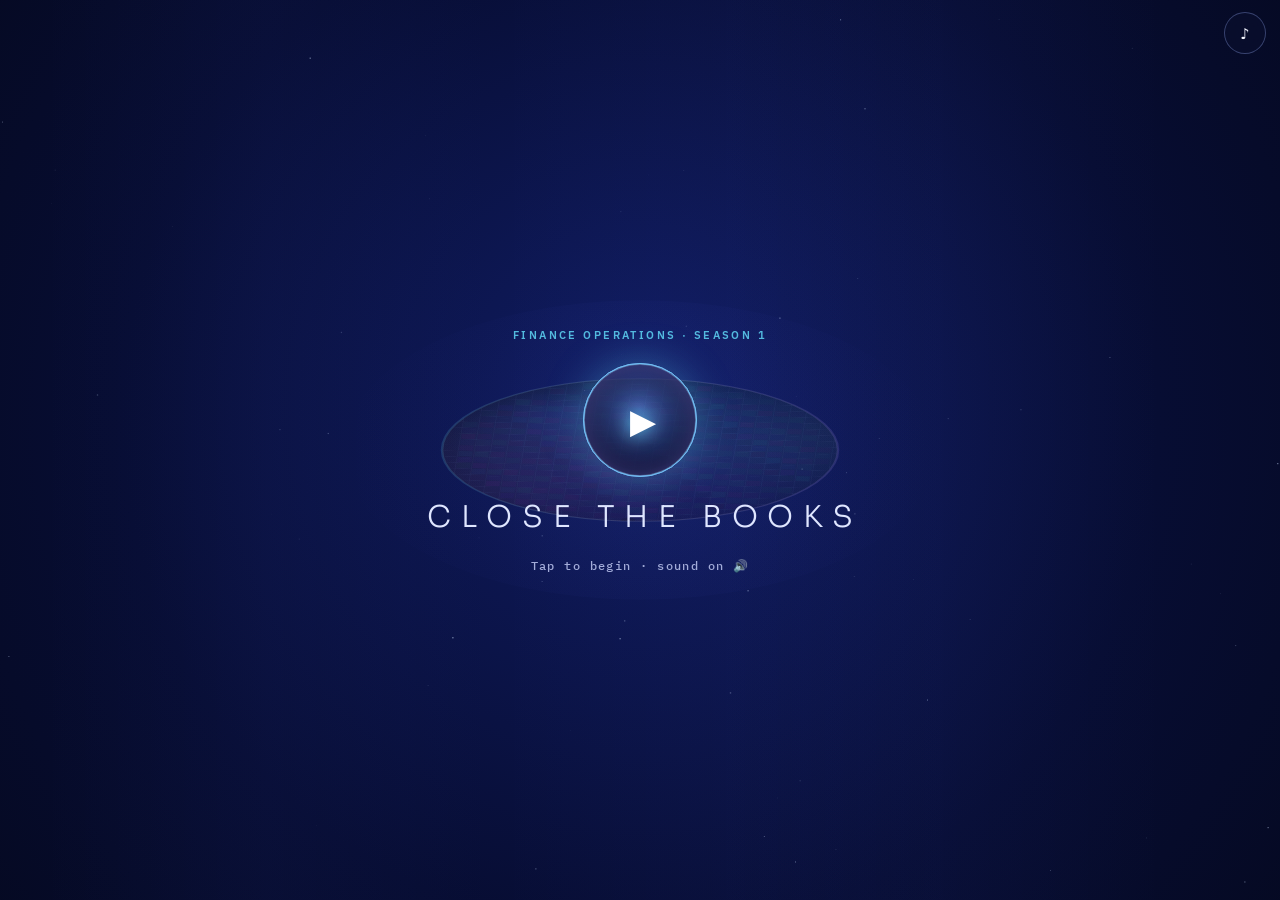
<file: index.html>
<!DOCTYPE html>
<html lang="en">
<head>
<meta charset="utf-8">
<meta name="viewport" content="width=device-width, initial-scale=1, maximum-scale=1, user-scalable=no, viewport-fit=cover">
<meta name="theme-color" content="#040716">
<meta name="description" content="Close the Books. Volume grows, the team doesn't. 90 seconds, four ESSA power buttons, one leaderboard. AI unlocks in January.">
<title>Close the Books</title>
<link rel="icon" href="data:image/svg+xml,%3Csvg xmlns='http://www.w3.org/2000/svg' viewBox='0 0 32 32'%3E%3Cdefs%3E%3ClinearGradient id='g' x1='0' y1='0' x2='1' y2='1'%3E%3Cstop offset='0' stop-color='%235fd6f5'/%3E%3Cstop offset='1' stop-color='%23a78bfa'/%3E%3C/linearGradient%3E%3C/defs%3E%3Crect width='32' height='32' rx='8' fill='%23040716'/%3E%3Ccircle cx='16' cy='17' r='10' fill='none' stroke='url(%23g)' stroke-width='2.5'/%3E%3Cpath d='M16 2v15' stroke='%23a78bfa' stroke-width='2.5'/%3E%3C/svg%3E">
<link rel="preconnect" href="https://fonts.googleapis.com">
<link rel="preconnect" href="https://fonts.gstatic.com" crossorigin>
<link href="https://fonts.googleapis.com/css2?family=Sora:wght@300;600;800&family=IBM+Plex+Sans:wght@400;500;600&family=IBM+Plex+Mono:wght@500;600&display=swap" rel="stylesheet">
<link rel="stylesheet" href="style.css?v=3.11.0">
</head>
<body>
<canvas id="world" aria-hidden="true"></canvas>
<audio id="music" src="assets/drama.mp3" loop preload="auto"></audio>

<main id="app">

  <!-- ============ INTRO ============ -->
  <section id="s-intro" class="screen on">
    <div class="gate" id="gate">
      <div class="eyebrow">Finance Operations · Season 1</div>
      <button type="button" class="enter" id="enter" aria-label="Begin the intro">
        <span class="ring r1"></span><span class="ring r2"></span><span class="ring r3"></span>
        <b>▶</b>
      </button>
      <p class="gate-title">Close the Books</p>
      <p class="gate-hint">Tap to begin · sound on 🔊</p>
    </div>
    <button type="button" class="skip" id="skip" hidden>Skip intro ›</button>
  </section>

  <!-- ============ HOME ============ -->
  <section id="s-home" class="screen">
    <div class="home">
      <div class="eyebrow rv" style="--d:.2s" id="h-eyebrow">Finance Operations · Season 1</div>
      <h1 class="title" aria-label="Close the Books">
        <span class="t1">Close the</span>
        <span class="t2">Books</span>
      </h1>
      <p class="tagline rv" style="--d:1.6s">Volume grows every year. The team doesn't.<br>90 seconds, first time right: miss one entry and the close fails.</p>

      <form id="f-start" class="glass start rv" style="--d:2.2s" action="#" onsubmit="return false" novalidate>
        <label for="name">Your name on the leaderboard</label>
        <input id="name" maxlength="24" autocomplete="name" placeholder="First name + last initial">
        <div class="err" id="err" role="alert"></div>
        <button class="btn primary" type="submit"><span>Start the close</span></button>
        <p class="fine">Tap every entry before it hits the close line. You can’t tell which one is material, so you can’t miss any. Sound on.</p>
      </form>

      <button type="button" class="btn ghost how-btn rv" style="--d:2.22s" id="how-go"><span class="play">▶</span> How to play <small>· 45 s, optional</small></button>

      <button type="button" class="glass academy rv" style="--d:2.25s" id="home-deck" aria-label="Open your AI deck">
        <span class="ac-head"><span>🃏 Your AI deck</span><b id="home-deck-n">0/39</b></span>
        <span class="ac-parts" id="home-parts"></span>
        <span class="ac-foot">Every close earns a card · Open deck ›</span>
      </button>

      <section class="glass howto rv" style="--d:2.3s" aria-labelledby="ht-h">
        <h2 id="ht-h">How it works</h2>
        <p class="rule"><b>First time right.</b> Miss one entry, or post a duplicate, and the close fails. Survive all 90 seconds for a 50% flawless bonus. Entries are worth more as the clock runs.</p>

        <h3>Scoring</h3>
        <ul class="scoring">
          <li><b>Streak</b> Post by hand without a pause of more than 1.6 seconds. 10 in a row gives ×1.2, 25 gives ×1.5, 50 gives ×2.</li>
          <li><b>Clutch save</b> Post an entry just above the close line for +50% on that entry.</li>
          <li><b>Month-end spikes</b> Twice per close, extra volume hits for 6 seconds, with a 3-second warning. Survive a spike for a bonus.</li>
          <li><b>Debrief and AI deck</b> Every close earns an AI card for your deck (AI basics, working with AI, security, AI in the close) and one bonus true/false question: +150 points and a higher AI IQ when you get it right. Statements you get wrong come back later.</li>
          <li><b>Rank</b> Your score earns a rank, from Intern to CFO. Beat your personal best and share your result with colleagues.</li>
        </ul>

        <h3>ESSA boosters</h3>
        <ul class="boosters">
          <li><b>E</b><div><strong>Eliminate</strong><span>Removes almost half of the entries on screen at once, and 40% less new work arrives for 8 seconds.</span></div></li>
          <li><b>S</b><div><strong>Simplify</strong><span>For 8 seconds, complex deals and intercompany entries need just 1 tap.</span></div></li>
          <li><b>S</b><div><strong>Standardize</strong><span>For 8 seconds, entries line up in 3 lanes and fall 40% slower.</span></div></li>
          <li><b>A</b><div><strong>Automate</strong><span>For 8 seconds, a bot posts routine journal entries for you, 3 per second.</span></div></li>
          <li class="ai" id="pi-ai"><b>AI</b><div><strong>AI</strong><span id="pi-ai-t">Locked until January. Once per game, when it gets busy, you can try a 3-second preview.</span></div></li>
        </ul>
        <p class="fine">Boosters charge as you post entries by hand; bigger entries charge them faster. When a booster glows, tap it (or press 1 to 4).</p>

        <h3>Entries</h3>
        <div class="legend">
          <div class="row"><div class="mini" style="--c:#5fd6f5"><b>Journal entry</b><small>Accrual · €12,400</small></div><p>Tap once.</p></div>
          <div class="row"><div class="mini" style="--c:#a78bfa"><b>Complex deal</b><small>Lease · €1.3M</small></div><p>Tap 3 times.</p></div>
          <div class="row"><div class="mini" style="--c:#ffb84d"><b>Intercompany</b><small>NL01 → US02 · €220k</small></div><p>Tap twice.</p></div>
          <div class="row"><div class="mini" style="--c:#ff4fa3"><b>Urgent</b><small>Audit request · today</small></div><p>Falls fast. Tap once.</p></div>
          <div class="row"><div class="mini dim" style="--c:#8fb6ff"><b>Awaiting approval ⏳</b><small>Manager review</small></div><p>Wait until it says <i>Approved</i> (halfway down), then tap.</p></div>
          <div class="row"><div class="mini dup" style="--c:#ff5d73"><b>Duplicate? ✕</b><small>Same amount, same day</small></div><p><b>Don’t post it.</b> Let it fall past the line.</p></div>
          <div class="row"><div class="mini dim" style="--c:#8d98c9"><b>AI-ready 🔒</b><small>Invoice matching</small></div><p>Locked until January. Let it pass: it is not a miss.</p></div>
        </div>
      </section>

      <section class="glass board-box rv" style="--d:2.4s" aria-labelledby="lb-h">
        <div class="board-head">
          <h2 id="lb-h">Leaderboard</h2>
          <span class="season" id="season-left"></span>
        </div>
        <div class="tabs" role="tablist" data-board="home">
          <button type="button" role="tab" data-cat="score">🏆 Score</button>
          <button type="button" role="tab" data-cat="entries">📒 Entries</button>
          <button type="button" role="tab" data-cat="aiiq">🧠 AI IQ</button>
        </div>
        <p class="cat-desc" id="home-cat-desc"></p>
        <ol class="board" id="board-home"></ol>
      </section>
    </div>
  </section>

  <!-- ============ PLAY ============ -->
  <section id="s-play" class="screen">
    <div class="hud glass">
      <div class="hud-act"><span id="h-clock">1:30</span></div>
      <div class="hud-stats" id="h-stats"></div>
      <div class="hud-score"><b id="h-score">0</b><small id="h-pb"></small></div>
      <div class="hud-bar"><i id="h-time"></i></div>
    </div>
    <div class="gbanner" id="gbanner" role="status" aria-live="polite"></div>
    <div class="powerbar" id="powerbar">
      <button type="button" class="pw" data-p="elim" aria-label="Eliminate: removes almost half of the entries on screen"><i></i><b>E</b><span>Eliminate</span><small>clear 45%</small></button>
      <button type="button" class="pw" data-p="simp" aria-label="Simplify: complex deals and intercompany need 1 tap"><i></i><b>S</b><span>Simplify</span><small>1 tap</small></button>
      <button type="button" class="pw" data-p="std" aria-label="Standardize: 3 lanes, 40% slower"><i></i><b>S</b><span>Standardize</span><small>slower</small></button>
      <button type="button" class="pw" data-p="auto" aria-label="Automate: a bot posts routine entries"><i></i><b>A</b><span>Automate</span><small>bot posts</small></button>
      <button type="button" class="pw ai locked" data-p="ai" aria-label="AI: locked until January"><i></i><b>AI</b><span>Agent</span><small id="pw-ai-t">Jan</small></button>
    </div>
  </section>

  <!-- ============ END: one screen, Play again always in reach ============ -->
  <section id="s-end" class="screen">
    <div class="end">
      <span class="r-chip" id="e-chip"><i></i><span id="e-chip-t"></span></span>
      <div class="r-hero"><b class="r-score" id="e-score">0</b><div class="r-sub" id="e-sub"></div></div>
      <div class="glass r-rank"><b id="e-rank"></b><span class="r-bar"><i id="e-rank-bar"></i></span><small id="e-rank-next"></small></div>
      <div class="glass r-why" id="e-why">
        <div class="r-mini" id="e-mini"><b id="e-mini-t"></b><span id="e-mini-s"></span></div>
        <p><b id="e-why-t"></b> <span id="e-why-p"></span></p>
      </div>
      <div class="r-h">Earned this close</div>
      <div class="r-earn">
        <button type="button" class="r-tile card" id="e-tile-card"><span class="badge" id="e-tile-card-b"></span><span class="k" id="e-tile-card-k">AI card</span><b id="e-tile-card-t"></b><small>Tap to read ›</small></button>
        <button type="button" class="r-tile quiz" id="e-tile-quiz"><span class="badge" id="e-tile-quiz-b"></span><span class="k" id="e-tile-quiz-k">Bonus</span><b id="e-tile-quiz-t">1 quick question</b><small id="e-tile-quiz-s">True or false ›</small></button>
      </div>
      <div class="r-ranks" id="e-ranks"></div>
      <p class="status" id="e-status"></p>

      <div class="glass message">
        <div class="breakdown" id="e-breakdown"></div>
        <p class="lede" id="e-lede"></p>
        <p class="extra" id="e-extra"></p>
        <div class="tbc" id="e-tbc">To be continued<span class="cursor"></span></div>
        <p class="muted" id="e-season"></p>
      </div>

      <section class="glass board-box" id="e-board" aria-labelledby="lb-e">
        <div class="board-head"><h2 id="lb-e">Leaderboard</h2></div>
        <div class="tabs" role="tablist" data-board="end">
          <button type="button" role="tab" data-cat="score">🏆 Score</button>
          <button type="button" role="tab" data-cat="entries">📒 Entries</button>
          <button type="button" role="tab" data-cat="aiiq">🧠 AI IQ</button>
        </div>
        <p class="cat-desc" id="end-cat-desc"></p>
        <ol class="board" id="board-end"></ol>
      </section>
    </div>
    <div class="r-dock">
      <div class="in">
        <p class="r-toast" id="e-share-status" role="status"></p>
        <button class="r-play" id="again-top" type="button"><span class="ic" aria-hidden="true">▶</span><span><b>Play again</b><small id="e-play-sub"></small></span></button>
        <div class="r-sec"><button type="button" id="share">⤴ Share</button><button type="button" id="e-board-go">🏆 Board</button><button type="button" id="home">⌂ Home</button></div>
      </div>
    </div>
  </section>

  <!-- the AI card and the bonus question, sliding up over the result -->
  <div class="r-sheetwrap" id="e-sheet" hidden>
    <div class="r-dim" id="e-sheet-dim"></div>
    <div class="r-sheet" role="dialog" aria-modal="true" aria-labelledby="sh-card-t">
      <div class="in">
        <button class="r-handle" id="e-sheet-x" type="button" aria-label="Close"></button>
        <div class="r-ai">
          <div class="top"><span id="sh-card-k"></span><span id="sh-card-n"></span></div>
          <h3 id="sh-card-t"></h3>
          <p id="sh-card-plain"></p>
          <p class="fin"><b>In finance operations</b><span id="sh-card-fin"></span></p>
        </div>
        <div class="r-lesson"><span>Lesson from this close</span><b id="sh-lesson-t"></b> <span id="sh-lesson-p"></span></div>
        <div class="r-quiz" id="sh-quiz">
          <div class="r-qh"><span id="sh-q-k"></span><span class="muted">no timer</span></div>
          <p class="r-q" id="sh-q"></p>
          <div class="r-tf" id="sh-ans"><button type="button" data-a="true">True</button><button type="button" data-a="false">False</button></div>
          <div class="r-qwhy" id="sh-why" hidden></div>
        </div>
        <button type="button" class="linkbtn" id="sh-deck">See your AI deck ›</button>
        <button class="r-play sm" id="sh-play" type="button"><span class="ic" aria-hidden="true">▶</span><span><b>Play again</b><small id="sh-play-sub"></small></span></button>
      </div>
    </div>
  </div>

  <button id="snd" class="icon-btn" type="button" aria-pressed="true" aria-label="Music and sound">♪</button>
  <button id="pause" class="icon-btn" type="button" aria-label="Pause" hidden>❚❚</button>

  <div class="pausebox deckbox" id="deckbox" hidden>
    <div class="glass">
      <div class="deck-head"><h2>Your AI deck</h2><span id="deck-count"></span></div>
      <p class="muted small">Every close earns one card. Tap a card to read it.</p>
      <div class="deck-grid" id="deck-grid"></div>
      <div class="deck-detail" id="deck-detail" hidden></div>
      <button class="btn ghost" id="deck-close" type="button">Close</button>
    </div>
  </div>

  <div class="howbox" id="howbox" hidden role="dialog" aria-modal="true" aria-labelledby="how-t">
    <div class="how-in glass">
      <div class="how-top"><div class="how-seg" id="how-seg"></div><button class="how-x" id="how-x" type="button" aria-label="Close how to play">✕</button></div>
      <canvas id="how-cv" aria-hidden="true"></canvas>
      <div class="how-cap" aria-live="polite"><div class="eyebrow" id="how-n"></div><h2 id="how-t"></h2><p id="how-p"></p></div>
      <div class="how-nav"><button class="btn ghost" id="how-back" type="button">Back</button><button class="btn primary" id="how-next" type="button"><span>Next</span></button></div>
    </div>
  </div>

  <div class="pausebox" id="pausebox" hidden>
    <div class="glass">
      <h2>Paused</h2>
      <div class="pause-help" id="pause-help"></div>
      <button class="btn primary" id="resume" type="button"><span>Resume</span></button>
      <button class="btn ghost" id="quit" type="button">Quit to home</button>
    </div>
  </div>
</main>
<div class="fatal" id="fatal" hidden></div>
<script>
  // Shows a readable message instead of failing silently (helps players report problems)
  window.addEventListener('error', function (e) {
    var f = document.getElementById('fatal'); if (!f) return;
    f.hidden = false;
    f.textContent = 'Something went wrong (' + (e.message || 'script error') + '). Please reload the page with Ctrl+F5 / Cmd+Shift+R, or try another browser.';
  });
</script>
<script src="content.js?v=3.11.0"></script>
<script src="game.js?v=3.11.0"></script>
</body>
</html>
</file>
<file: style.css>
:root{
  color-scheme: dark;
  --void:#040716;
  --deep:#0a1240;
  --glass:rgba(14,22,62,.62);
  --glass-2:rgba(22,32,86,.72);
  --line:rgba(160,180,255,.18);
  --line-2:rgba(160,180,255,.32);
  --text:#f4f6ff;
  --muted:#a3acd9;
  --cyan:#5fd6f5;
  --violet:#a78bfa;
  --green:#4fe0a0;
  --amber:#ffb84d;
  --red:#ff5d73;
  --display:"Sora","Avenir Next",system-ui,sans-serif;
  --body:"IBM Plex Sans",system-ui,-apple-system,"Segoe UI",sans-serif;
  --mono:"IBM Plex Mono",ui-monospace,monospace;
}
*{box-sizing:border-box;margin:0}
html,body{height:100%}
body{background:var(--void);color:var(--text);font-family:var(--body);font-size:15px;line-height:1.5;overflow:hidden;
  -webkit-tap-highlight-color:transparent;overscroll-behavior:none;-webkit-font-smoothing:antialiased}
#world{position:fixed;inset:0;width:100%;height:100%;display:block;touch-action:none;user-select:none;-webkit-user-select:none}
#app{position:fixed;inset:0;pointer-events:none}
.screen{position:absolute;inset:0;display:none;pointer-events:none}
.screen.on{display:block}
#s-home,#s-end,#s-panel{overflow-y:auto;pointer-events:auto;-webkit-overflow-scrolling:touch}
button,input{font:inherit}
button{cursor:pointer}
input:focus-visible,button:focus-visible{outline:2px solid var(--cyan);outline-offset:3px}

.glass{background:var(--glass);border:1px solid var(--line);border-radius:18px;
  -webkit-backdrop-filter:blur(18px) saturate(140%);backdrop-filter:blur(18px) saturate(140%);
  box-shadow:0 20px 60px rgba(0,0,0,.35),inset 0 1px 0 rgba(255,255,255,.06)}
.eyebrow{font:600 11px var(--body);letter-spacing:.22em;text-transform:uppercase;color:var(--cyan)}
.muted{color:var(--muted)}

/* ---------- buttons ---------- */
.btn{position:relative;display:block;width:100%;border:0;border-radius:14px;padding:16px 20px;font:700 18px var(--display);letter-spacing:.01em;color:var(--void);overflow:hidden}
.btn.primary{background:linear-gradient(100deg,var(--cyan),#8fb6ff 55%,var(--violet));box-shadow:0 0 0 1px rgba(255,255,255,.25) inset,0 10px 40px rgba(95,214,245,.35)}
.btn.primary::after{content:"";position:absolute;inset:0;background:linear-gradient(110deg,transparent 30%,rgba(255,255,255,.55) 50%,transparent 70%);transform:translateX(-120%);animation:sheen 3.2s ease-in-out 3s infinite}
.btn.primary span{position:relative;z-index:1}
.btn.ghost{background:transparent;color:var(--text);border:1px solid var(--line-2);font-size:16px}
.btn:active{transform:translateY(1px)}
.btn:disabled{opacity:.4;cursor:default}
@keyframes sheen{0%{transform:translateX(-120%)}35%,100%{transform:translateX(120%)}}
.icon-btn{position:fixed;top:calc(12px + env(safe-area-inset-top));right:14px;z-index:20;width:42px;height:42px;border-radius:50%;
  border:1px solid var(--line-2);background:rgba(10,16,48,.6);color:var(--text);font:600 15px var(--body);pointer-events:auto;
  -webkit-backdrop-filter:blur(10px);backdrop-filter:blur(10px)}
#snd[aria-pressed="false"]{color:var(--muted);text-decoration:line-through}
#pause{right:64px;font-size:12px;letter-spacing:-.05em}

/* ---------- home ---------- */
.home{max-width:560px;margin:0 auto;padding:calc(48px + env(safe-area-inset-top)) 18px calc(48px + env(safe-area-inset-bottom));display:flex;flex-direction:column;gap:22px}
.title{font-family:var(--display);font-weight:800;line-height:.9;letter-spacing:-.04em;display:flex;flex-direction:column;margin-top:4vh}
.title span{display:block;background:linear-gradient(100deg,#fff 0%,#dff6ff 35%,var(--cyan) 60%,var(--violet) 100%);-webkit-background-clip:text;background-clip:text;color:transparent;
  filter:drop-shadow(0 0 22px rgba(95,214,245,.45));animation:ignite 1.6s cubic-bezier(.2,.7,.1,1) both}
.title .t1{font-size:clamp(34px,10vw,58px);font-weight:300;letter-spacing:-.01em;animation-delay:1.05s}
.title .t2{font-size:clamp(64px,22vw,128px);animation-delay:1.25s}
@keyframes ignite{0%{opacity:0;filter:blur(18px) drop-shadow(0 0 0 transparent);letter-spacing:.25em;transform:translateY(10px)}
  40%{opacity:1}100%{opacity:1;filter:blur(0) drop-shadow(0 0 22px rgba(95,214,245,.45));transform:none}}
.tagline{font-size:17px;color:#dfe5ff;max-width:34ch}
.rv{animation:rise .9s cubic-bezier(.2,.7,.1,1) both;animation-delay:var(--d,0s)}
@keyframes rise{from{opacity:0;transform:translateY(16px)}to{opacity:1;transform:none}}

.acts{list-style:none;padding:12px 14px;display:grid;grid-template-columns:repeat(3,1fr);gap:10px;background:rgba(6,10,34,.62);border:1px solid var(--line);border-radius:16px;-webkit-backdrop-filter:blur(14px);backdrop-filter:blur(14px)}
.acts li{display:flex;flex-direction:column}
.acts b{font:600 11px var(--mono);color:var(--cyan)}
.acts span{font:700 16px var(--display)}
.acts small{font-size:12px;color:var(--muted);line-height:1.35}

.start{padding:20px;display:flex;flex-direction:column;gap:10px}
label{font:600 11px var(--body);letter-spacing:.16em;text-transform:uppercase;color:var(--muted)}
input{font:500 18px var(--body);color:var(--text);background:rgba(4,7,22,.55);border:1px solid var(--line-2);border-radius:12px;padding:13px 14px;width:100%}
input::placeholder{color:#6f78a8}
.err{color:var(--red);font-size:13px;min-height:18px}
.fine{font-size:12px;color:var(--muted)}

/* ---------- leaderboard ---------- */
.board-box{padding:18px 18px 12px}
.board-head{display:flex;justify-content:space-between;align-items:baseline;gap:10px;margin-bottom:12px}
.board-head h2{font:700 20px var(--display)}
.season{font:500 12px var(--mono);color:var(--cyan);text-align:right}
.tabs{display:grid;grid-template-columns:repeat(3,1fr);gap:6px;background:rgba(4,7,22,.45);border-radius:12px;padding:4px}
.tabs button{border:0;background:transparent;color:var(--muted);border-radius:9px;padding:8px 4px;font:600 13px var(--body);white-space:nowrap}
.tabs button[aria-selected="true"]{background:var(--glass-2);color:var(--text);box-shadow:inset 0 0 0 1px var(--line-2)}
.cat-desc{font-size:12.5px;color:var(--muted);margin:10px 2px 4px;min-height:19px}
.board{list-style:none;padding:0;font-variant-numeric:tabular-nums}
.board li{display:grid;grid-template-columns:30px 1fr auto;gap:10px;align-items:center;padding:9px 4px;border-bottom:1px solid var(--line)}
.board li:last-child{border-bottom:0}
.board .rk{font:600 13px var(--mono);color:var(--muted)}
.board li:nth-child(1) .rk{color:#ffd76a}.board li:nth-child(2) .rk{color:#d9e2ff}.board li:nth-child(3) .rk{color:#f0a979}
.board .nm{overflow:hidden;text-overflow:ellipsis;white-space:nowrap}
.board .vl{font:600 14px var(--mono);color:var(--cyan)}
.board li.me{background:rgba(95,214,245,.1);border-radius:10px;border-bottom-color:transparent}
.board li.gap{display:block;text-align:center;color:var(--muted);padding:2px;border:0}
.board .empty{display:block;color:var(--muted);font-size:14px}

/* ---------- HUD ---------- */
.hud{position:fixed;top:calc(8px + env(safe-area-inset-top));left:50%;transform:translateX(-50%);width:min(560px,calc(100% - 16px));
  padding:10px 112px 10px 14px;border-radius:14px;display:grid;grid-template-columns:1fr auto;gap:6px 12px;align-items:end;pointer-events:none}
.hud-act{display:flex;align-items:baseline;gap:8px}
.hud-act b{font:600 11px var(--mono);letter-spacing:.14em;color:var(--cyan)}
.hud-act span{font:700 18px var(--display)}
.hud-score{display:flex;flex-direction:column;align-items:flex-end;line-height:1.1}
.hud-score span{font:600 9px var(--body);letter-spacing:.18em;text-transform:uppercase;color:var(--muted)}
.hud-score b{font:600 20px var(--mono);color:var(--text)}
.hud-bar{grid-column:1/-1;height:3px;border-radius:2px;background:rgba(255,255,255,.08);overflow:hidden}
.hud-bar i{display:block;height:100%;width:100%;transform-origin:left;background:linear-gradient(90deg,var(--cyan),var(--violet));box-shadow:0 0 10px var(--cyan)}
.hud-stats{grid-column:1/-1;font:500 12px var(--mono);color:var(--muted);display:flex;gap:4px 12px;flex-wrap:wrap}
.hud-stats b{color:var(--text);font-weight:600}
.hud-stats .bad{color:var(--red)}
.hud-stats .good{color:var(--green)}

/* ---------- panels ---------- */
#s-panel{display:none;align-items:center;justify-content:center}
#s-panel.on{display:flex}
.panel{width:min(560px,calc(100% - 24px));margin:calc(24px + env(safe-area-inset-top)) auto calc(24px + env(safe-area-inset-bottom));padding:24px 20px;display:flex;flex-direction:column;gap:16px;animation:rise .5s cubic-bezier(.2,.7,.1,1) both}
.panel h2{font:800 clamp(26px,7vw,34px)/1.08 var(--display);letter-spacing:-.02em;text-wrap:balance}
.panel h2 em{font-style:normal;background:linear-gradient(100deg,var(--cyan),var(--violet));-webkit-background-clip:text;background-clip:text;color:transparent}
.panel p{color:#d6dcff;max-width:48ch}
.stats{display:grid;grid-template-columns:repeat(auto-fit,minmax(110px,1fr));gap:10px}
.stats div{border-top:1px solid var(--line-2);padding-top:8px;display:flex;flex-direction:column}
.stats b{font:600 26px var(--mono)}
.stats span{font-size:12px;color:var(--muted)}
.stats .bad b{color:var(--red)}.stats .good b{color:var(--green)}
.picks{display:grid;gap:10px}
.pick{text-align:left;border:1px solid var(--line-2);background:rgba(4,7,22,.45);color:var(--text);border-radius:14px;padding:14px 16px;display:grid;grid-template-columns:44px 1fr;gap:2px 12px;align-items:center;transition:border-color .2s,background .2s}
.pick .L{grid-row:1/3;width:44px;height:44px;border-radius:12px;display:grid;place-items:center;font:800 22px var(--display);background:rgba(95,214,245,.1);color:var(--cyan);border:1px solid var(--line-2)}
.pick strong{font:700 17px var(--display)}
.pick span{font-size:13px;color:var(--muted)}
.pick[aria-pressed="true"]{border-color:var(--cyan);background:rgba(95,214,245,.12);box-shadow:0 0 24px rgba(95,214,245,.18)}
.pick[aria-pressed="true"] .L{background:var(--cyan);color:var(--void)}
.pick:disabled{opacity:.45;cursor:default}
.q{font:600 17px/1.4 var(--body)}
.opts{display:grid;gap:10px}
.opt{text-align:left;border:1px solid var(--line-2);background:rgba(4,7,22,.45);color:#e8ecff;border-radius:14px;padding:13px 15px;font-size:14px;line-height:1.45}
.opt.right{border-color:var(--green);background:rgba(79,224,160,.12)}
.opt.wrong{border-color:var(--red);background:rgba(255,93,115,.1)}
.opt:disabled{cursor:default}
.tip{border-left:3px solid var(--cyan);padding:4px 0 4px 12px;font-size:14px;color:#d6dcff}
.legend{display:grid;gap:8px}
.legend .row{display:grid;grid-template-columns:150px 1fr;gap:12px;align-items:center}
.mini{border-radius:10px;padding:7px 10px;background:rgba(16,24,64,.9);border:1px solid var(--line-2);border-left:4px solid var(--c);font-size:12px;line-height:1.3}
.mini b{display:block;font-size:12px}
.mini small{font-family:var(--mono);font-size:11px;color:var(--c)}
.legend p{font-size:13px;color:var(--muted)}
.dots{display:flex;gap:6px;justify-content:center}
.dots i{width:8px;height:8px;border-radius:50%;background:var(--line-2)}
.dots i.on{background:var(--cyan)}

/* ---------- act intro & end ---------- */
.end{max-width:560px;margin:0 auto;padding:calc(56px + env(safe-area-inset-top)) 18px calc(48px + env(safe-area-inset-bottom));display:flex;flex-direction:column;gap:18px}
.big{font:800 clamp(34px,10vw,52px)/1 var(--display);letter-spacing:-.03em}
.final{padding:18px 20px;display:flex;flex-direction:column}
.final>span{font:600 11px var(--body);letter-spacing:.18em;text-transform:uppercase;color:var(--muted)}
.final>b{font:600 clamp(44px,14vw,72px)/1.05 var(--mono);background:linear-gradient(100deg,#fff,var(--cyan) 60%,var(--violet));-webkit-background-clip:text;background-clip:text;color:transparent}
.breakdown{display:grid;grid-template-columns:repeat(3,1fr);gap:8px;margin-top:10px}
.breakdown div{border-top:1px solid var(--line-2);padding-top:6px;display:flex;flex-direction:column}
.breakdown b{font:600 16px var(--mono)}
.breakdown span{font-size:11.5px;color:var(--muted)}
.ranks{display:grid;grid-template-columns:repeat(3,1fr);gap:8px}
.ranks div{background:var(--glass);border:1px solid var(--line);border-radius:14px;padding:12px;display:flex;flex-direction:column;gap:2px}
.ranks small{font-size:11.5px;color:var(--muted)}
.ranks b{font:700 22px var(--display)}
.ranks span{font:500 12px var(--mono);color:var(--cyan)}
.status{font-size:13px;color:var(--muted);min-height:20px}
.message{padding:20px;display:flex;flex-direction:column;gap:12px}
.lede{font-size:16px;color:#e3e8ff}
.lede b{color:var(--cyan)}
.tbc{font:800 clamp(28px,9vw,42px)/1.1 var(--display);letter-spacing:-.03em;background:linear-gradient(100deg,#fff,var(--cyan) 50%,var(--violet));-webkit-background-clip:text;background-clip:text;color:transparent;white-space:nowrap}
.cursor{display:inline-block;width:.45em;height:.08em;margin-left:.08em;background:var(--cyan);animation:blink 1s steps(2) infinite;vertical-align:baseline}
@keyframes blink{50%{opacity:0}}

.pausebox{position:fixed;inset:0;display:grid;place-items:center;background:rgba(4,7,22,.6);z-index:30;pointer-events:auto}
.pausebox[hidden]{display:none}
.pausebox .glass{padding:24px;width:min(320px,calc(100% - 32px));display:flex;flex-direction:column;gap:16px;text-align:center}
.pausebox h2{font:800 28px var(--display)}

@media (max-width:420px){
  .legend .row{grid-template-columns:128px 1fr}
}
@media (prefers-reduced-motion:reduce){
  .title span,.rv,.panel,.btn.primary::after,.cursor{animation:none}
}
.fatal{position:fixed;left:12px;right:12px;bottom:calc(12px + env(safe-area-inset-bottom));z-index:50;background:#2a0b18;border:1px solid var(--red);color:#ffd6dc;border-radius:12px;padding:12px 14px;font-size:14px;pointer-events:auto}
.fatal[hidden]{display:none}

/* ---------- v3: power buttons ---------- */
.powers-intro{display:grid;grid-template-columns:repeat(5,1fr);gap:8px;padding:12px;background:rgba(6,10,34,.62);border:1px solid var(--line);border-radius:16px;-webkit-backdrop-filter:blur(14px);backdrop-filter:blur(14px)}
.pi{display:flex;flex-direction:column;align-items:center;gap:4px;text-align:center}
.pi b{width:40px;height:40px;border-radius:12px;display:grid;place-items:center;font:800 18px var(--display);color:var(--cyan);background:rgba(95,214,245,.1);border:1px solid var(--line-2)}
.pi span{font-size:11px;color:var(--muted);line-height:1.2}
.pi.ai b{color:var(--violet);background:rgba(167,139,250,.12);border-color:rgba(167,139,250,.45);font-size:15px;position:relative}
.pi.ai b::after{content:"🔒";position:absolute;right:-6px;bottom:-6px;font-size:12px}
.pi.ai.open b::after{content:""}

.powerbar{position:fixed;left:50%;bottom:calc(10px + env(safe-area-inset-bottom));transform:translateX(-50%);width:min(560px,calc(100% - 16px));
  display:grid;grid-template-columns:repeat(5,1fr);gap:8px;pointer-events:auto;z-index:5}
.pw{position:relative;height:74px;border-radius:16px;border:1px solid var(--line-2);background:rgba(10,16,48,.72);color:var(--muted);overflow:hidden;
  display:flex;flex-direction:column;align-items:center;justify-content:center;gap:2px;-webkit-backdrop-filter:blur(12px);backdrop-filter:blur(12px);
  touch-action:manipulation;transition:border-color .2s,box-shadow .2s,color .2s}
.pw i{position:absolute;left:0;right:0;bottom:0;height:100%;transform-origin:bottom;transform:scaleY(var(--f,0));
  background:linear-gradient(0deg,rgba(95,214,245,.38),rgba(95,214,245,.08));transition:transform .15s linear}
.pw b{position:relative;font:800 22px var(--display);color:var(--text)}
.pw span{position:relative;font:600 9px var(--body);letter-spacing:.02em;text-transform:uppercase;max-width:100%;padding:0 3px;overflow:hidden;text-overflow:ellipsis;white-space:nowrap}
.pw.ready{color:var(--text);border-color:var(--cyan);box-shadow:0 0 0 1px rgba(95,214,245,.4),0 0 24px rgba(95,214,245,.45);animation:pwpulse 1.1s ease-in-out infinite}
.pw.ready i{background:linear-gradient(0deg,rgba(95,214,245,.6),rgba(95,214,245,.2))}
.pw.active{border-color:var(--green);color:var(--green);box-shadow:0 0 24px rgba(79,224,160,.45)}
.pw.active i{background:linear-gradient(0deg,rgba(79,224,160,.55),rgba(79,224,160,.15))}
.pw.ai i{background:linear-gradient(0deg,rgba(167,139,250,.45),rgba(167,139,250,.1))}
.pw.ai b{color:#d9ccff}
.pw.ai.locked{opacity:.75}
.pw.ai.locked b::after{content:"🔒";position:absolute;right:-16px;top:-2px;font-size:12px}
.pw.ai.offer{opacity:1;color:#fff;border-color:var(--violet);box-shadow:0 0 0 1px rgba(167,139,250,.6),0 0 34px rgba(167,139,250,.7);animation:pwpulse .6s ease-in-out infinite}
.pw.ai.offer i{--f:1 !important;background:linear-gradient(0deg,rgba(167,139,250,.75),rgba(95,214,245,.3))}
.pw.ai.offer b::after{content:""}
.pw.ai.ready{border-color:var(--violet);box-shadow:0 0 24px rgba(167,139,250,.6)}
@keyframes pwpulse{50%{transform:translateY(-2px)}}
.pw:active{transform:translateY(1px)}

.tipcard{padding:16px 18px;display:flex;flex-direction:column;gap:8px;border-color:rgba(167,139,250,.45)}
.tipcard p{font-size:15px;color:#e3e8ff}
.tipcard .eyebrow{color:var(--violet)}
#pause[hidden]{display:none}
.ranks{grid-template-columns:repeat(2,1fr)}
@media (prefers-reduced-motion:reduce){.pw.ready,.pw.ai.offer{animation:none}}

/* ---------- v3.2: how it works, booster effects ---------- */
.howto{padding:18px 18px 16px;display:flex;flex-direction:column;gap:12px}
.howto h2{font:700 20px var(--display)}
.howto h3{margin:6px 0 0;font:600 11px var(--body);letter-spacing:.16em;text-transform:uppercase;color:var(--cyan)}
.howto .rule{font-size:14px;color:#dfe5ff}
.howto .rule b{color:#ff8a9a}
.boosters{list-style:none;padding:0;display:grid;gap:10px}
.boosters li{display:grid;grid-template-columns:40px 1fr;gap:12px;align-items:start}
.boosters li>b{width:40px;height:40px;border-radius:12px;display:grid;place-items:center;font:800 18px var(--display);color:var(--cyan);background:rgba(95,214,245,.1);border:1px solid var(--line-2)}
.boosters li.ai>b{color:var(--violet);background:rgba(167,139,250,.12);border-color:rgba(167,139,250,.45);font-size:15px;position:relative}
.boosters li.ai>b::after{content:"🔒";position:absolute;right:-6px;bottom:-6px;font-size:12px}
.boosters li.ai.open>b::after{content:""}
.boosters strong{display:block;font:700 15px var(--display)}
.boosters span{display:block;font-size:13px;color:var(--muted);line-height:1.4}
.mini.dim{background:rgba(14,18,44,.8);border-style:dashed;border-left-style:solid;color:#c3c9ea}
.mini.dup{background:rgba(48,10,24,.9);border:1px dashed rgba(255,93,115,.85);border-left:4px solid var(--c);color:#ffd6dc}
.legend p b{color:#ff8a9a}
.pw{height:84px}
.pw small{position:relative;font:500 8.5px var(--mono);color:var(--muted);max-width:100%;padding:0 3px;overflow:hidden;text-overflow:ellipsis;white-space:nowrap;opacity:.9}
.pw.ready small,.pw.active small{color:var(--text)}
.pausebox .glass{width:min(440px,calc(100% - 24px));max-height:calc(100% - 24px);overflow-y:auto;text-align:left}
.pausebox h2{text-align:center}
.pause-help .boosters span{font-size:12.5px}

/* v3.2 fit: readable labels on 320-400px phones */
.pw span{font:600 10px var(--body);letter-spacing:0;text-transform:none}
.pw small{font:500 9.5px var(--body);letter-spacing:0}
.howto .legend .row{grid-template-columns:minmax(0,190px) 1fr}
.howto .mini small{white-space:nowrap;overflow:hidden;text-overflow:ellipsis;display:block}
@media (max-width:420px){.howto .legend .row{grid-template-columns:minmax(0,170px) 1fr}}
.pw span{font-size:9.5px}
@media (max-width:380px){
  .powerbar{gap:5px}
  .pw span{display:none}
  .pw b{font-size:20px}
  .pw small{font-size:9px;padding:0 1px}
}
@media (max-width:420px) and (min-width:381px){.pw span{font-size:8.8px;letter-spacing:-.015em;padding:0 1px}}
@media (max-width:380px){.pw small{font-size:8.6px;letter-spacing:-.02em;padding:0}}

/* ---------- v3.3: streak, personal best, rank, share ---------- */
.hud-score small{font:600 10px var(--mono);color:var(--muted);min-height:12px}
.hud-score small.good{color:var(--green)}
.hud-stats .hot{color:#ffc23d}
.scoring{list-style:none;padding:0;display:grid;gap:8px}
.scoring li{font-size:13px;color:var(--muted);line-height:1.45}
.scoring b{display:block;font:700 14px var(--display);color:var(--text)}
.rankcard{padding:14px 18px;border-color:rgba(255,194,61,.45)}
.rankcard div{display:flex;flex-direction:column;gap:2px}
.rankcard span{font:600 11px var(--body);letter-spacing:.16em;text-transform:uppercase;color:#ffc23d}
.rankcard b{font:800 26px/1.1 var(--display)}
.rankcard small{font-size:13px;color:var(--muted)}
.extra{font:500 12.5px var(--mono);color:var(--muted)}
.end-actions{display:grid;grid-template-columns:1fr 1fr;gap:10px}
.end-actions .btn{font-size:17px;padding:14px 12px}
.rankcard .extra{margin-top:8px;padding-top:8px;border-top:1px solid var(--line)}
/* the counters row sits below the round buttons, so it may use the full HUD width */
.hud-stats{margin-right:-98px}

/* ---------- v3.4: cinematic intro ---------- */
#s-intro{pointer-events:auto}
.gate{position:absolute;inset:0;display:flex;flex-direction:column;align-items:center;justify-content:center;gap:22px;text-align:center;padding:24px;transition:opacity .5s ease,transform .5s ease}
.gate.away{opacity:0;transform:scale(1.08);pointer-events:none}
.gate .eyebrow{opacity:.85}
.enter{position:relative;width:112px;height:112px;border-radius:50%;border:1px solid rgba(160,200,255,.5);background:radial-gradient(circle at 50% 40%,rgba(120,160,255,.35),rgba(10,16,48,.85) 70%);
  color:#fff;display:grid;place-items:center;box-shadow:0 0 40px rgba(95,214,245,.35),inset 0 0 24px rgba(167,139,250,.35)}
.enter b{font-size:34px;line-height:1;transform:translateX(3px);text-shadow:0 0 18px rgba(95,214,245,.9)}
.enter .ring{position:absolute;inset:-2px;border-radius:50%;border:1px solid rgba(95,214,245,.7);animation:gatering 2.4s cubic-bezier(.2,.6,.2,1) infinite}
.enter .r2{animation-delay:.8s;border-color:rgba(167,139,250,.7)}
.enter .r3{animation-delay:1.6s}
@keyframes gatering{0%{transform:scale(1);opacity:.9}100%{transform:scale(2.3);opacity:0}}
.enter:hover{box-shadow:0 0 60px rgba(95,214,245,.55),inset 0 0 24px rgba(167,139,250,.45)}
.gate-title{font:300 clamp(22px,6vw,30px) var(--display);letter-spacing:.32em;text-transform:uppercase;color:#dfe6ff;padding-left:.32em}
.gate-hint{font:500 12px var(--mono);letter-spacing:.12em;color:var(--muted)}
.skip{position:fixed;right:16px;bottom:calc(16px + env(safe-area-inset-bottom));z-index:25;border:1px solid var(--line-2);background:rgba(10,16,48,.6);color:var(--muted);
  border-radius:999px;padding:9px 16px;font:600 13px var(--body);pointer-events:auto;-webkit-backdrop-filter:blur(10px);backdrop-filter:blur(10px)}
.skip[hidden]{display:none}
.skip:hover{color:var(--text)}
/* after the intro the home screen builds up quickly: the light show already happened */
#s-home.fast .title .t1{animation-delay:.05s}
#s-home.fast .title .t2{animation-delay:.2s}
#s-home.fast .rv{animation-delay:calc(var(--d,0s) * .45)}
@media (prefers-reduced-motion:reduce){.enter .ring{animation:none}.gate{transition:none}}

/* ---------- v3.5: message strip under the HUD ---------- */
.gbanner{position:fixed;left:50%;top:100px;transform:translate(-50%,-4px);z-index:4;pointer-events:none;
  width:max-content;max-width:min(544px,calc(100% - 24px));padding:8px 16px;border-radius:16px;text-align:center;
  background:rgba(6,10,34,.95);border:1px solid var(--bc,#5fd6f5);color:var(--bc,#5fd6f5);font:600 13px/1.35 var(--body);
  box-shadow:0 8px 24px rgba(0,0,0,.35);opacity:0;transition:opacity .2s ease,transform .2s ease}
.gbanner.on{opacity:1;transform:translate(-50%,0)}
@media (prefers-reduced-motion:reduce){.gbanner{transition:none}}
.gbanner{font-size:12.5px;line-height:1.3;display:-webkit-box;-webkit-box-orient:vertical;-webkit-line-clamp:2;overflow:hidden}

/* ---------- v3.7: compact HUD, quiet one-line messages under the close line ---------- */
.hud{display:flex;align-items:center;gap:12px;padding:7px 12px 9px;padding-right:84px;border-radius:12px;min-height:42px}
.hud-act{flex:none}
.hud-act span{font:700 17px var(--mono);letter-spacing:-.02em}
.hud-stats{flex:1;min-width:0;margin:0;font:500 12px var(--mono);flex-wrap:nowrap;white-space:nowrap;overflow:hidden;gap:10px}
.hud-score{flex:none;flex-direction:row;align-items:baseline;gap:6px}
.hud-score b{font:700 19px var(--mono)}
.hud-score small{min-height:0;font-size:10px}
.hud-bar{position:absolute;left:12px;right:12px;bottom:3px;height:2px}
/* round buttons shrink to fit inside the compact HUD while playing */
#s-play.on ~ .icon-btn{width:32px;height:32px;top:calc(13px + env(safe-area-inset-top));font-size:13px}
#s-play.on ~ #snd{right:16px}
#s-play.on ~ #pause{right:54px;font-size:10px}
/* one quiet line under the close line, never over the playfield */
.gbanner{display:block;-webkit-line-clamp:unset;padding:3px 10px;border:0;border-radius:10px;background:rgba(6,10,34,.6);box-shadow:none;
  font:600 11.5px/1.3 var(--body);white-space:nowrap;overflow:hidden;text-overflow:ellipsis;max-width:calc(100% - 24px)}
@media (max-width:380px){.hud{gap:8px;padding-left:10px}.hud-act span{font-size:15px}.hud-score b{font-size:16px}.hud-stats{font-size:11px;gap:8px}.hud-score small{display:none}}

/* ---------- v3.8: AI deck, lessons, bonus quiz ---------- */
.linkbtn{align-self:flex-start;background:none;border:0;padding:4px 0;color:var(--cyan);font:600 13px var(--body);text-align:left}
.linkbtn:hover{text-decoration:underline}
.lesson,.aicard{padding:16px 18px;display:flex;flex-direction:column;gap:6px}
.lesson{border-color:rgba(255,184,77,.45)}
.lesson .eyebrow{color:var(--amber)}
.lesson h3,.aicard h3,.deck-detail h3{font:800 19px/1.2 var(--display);color:var(--text);letter-spacing:-.01em;text-transform:none;margin:2px 0 0}
.lesson p,.aicard p,.deck-detail p{font-size:14.5px;color:#dfe5ff;line-height:1.5}
.aicard{border-color:rgba(167,139,250,.55);background:linear-gradient(160deg,rgba(60,40,140,.55),rgba(14,22,62,.7))}
.aicard .eyebrow{color:var(--violet)}
.part{font:600 10.5px var(--mono);letter-spacing:.12em;text-transform:uppercase;color:var(--muted)}
.fin b,.deck-detail .fin b{display:block;font:600 10.5px var(--body);letter-spacing:.14em;text-transform:uppercase;color:var(--cyan);margin-top:4px}
.deckbox .glass{width:min(520px,calc(100% - 20px))}
.deck-head{display:flex;justify-content:space-between;align-items:baseline;gap:10px}
.deck-head h2{text-align:left}
.deck-head span{font:600 13px var(--mono);color:var(--violet)}
.deck-grid{display:grid;grid-template-columns:repeat(auto-fill,minmax(130px,1fr));gap:8px}
.deck-grid button{min-height:64px;border-radius:12px;border:1px solid rgba(167,139,250,.5);background:rgba(60,40,140,.4);color:var(--text);padding:8px 10px;text-align:left;display:flex;flex-direction:column;gap:2px}
.deck-grid button small{font:600 9.5px var(--mono);letter-spacing:.08em;text-transform:uppercase;color:var(--muted)}
.deck-grid button b{font:700 13px/1.25 var(--body)}
.deck-grid button.locked{border-style:dashed;border-color:var(--line);background:rgba(6,10,34,.5);color:var(--muted)}
.deck-grid button.locked b{font-weight:600;color:#6f78a8}
.deck-detail{border-top:1px solid var(--line);padding-top:12px;display:flex;flex-direction:column;gap:6px}
.deck-detail[hidden]{display:none}
.deck-detail .note{font-size:12.5px;color:var(--amber)}
.quiz-q{font:700 20px/1.35 var(--display);color:var(--text);min-height:54px}
.quiz-ans{display:grid;grid-template-columns:1fr 1fr;gap:10px}
.quiz-ans .btn{font-size:18px}
.quiz-ans .btn.right{border-color:var(--green);background:rgba(79,224,160,.15);color:var(--green)}
.quiz-ans .btn.wrong{border-color:var(--red);background:rgba(255,93,115,.12);color:var(--red)}
.quiz-why{font-size:14.5px;color:#dfe5ff;border-left:3px solid var(--violet);padding:2px 0 2px 12px}
.quiz-why b{color:var(--text)}
.ranks{grid-template-columns:repeat(3,1fr)}
@media (max-width:380px){.ranks b{font-size:18px}.tabs button{font-size:12px}}

/* ---------- v3.9: debrief, deck progress, alignment ---------- */
/* home: deck progress per part */
.academy{display:flex;flex-direction:column;gap:10px;padding:14px 16px;text-align:left;color:var(--text);font:inherit;cursor:pointer;width:100%}
.academy:hover{border-color:var(--line-2)}
.ac-head{display:flex;justify-content:space-between;align-items:baseline;font:700 16px var(--display)}
.ac-head b{font:600 14px var(--mono);color:var(--cyan)}
.ac-parts{display:grid;grid-template-columns:1fr 1fr;gap:8px 14px}
.ac-part{display:grid;grid-template-columns:1fr auto;align-items:baseline;gap:3px 6px;font-size:12.5px;color:var(--muted)}
.ac-part em{font:600 11.5px var(--mono);font-style:normal;color:var(--text)}
.ac-part.done em{color:var(--green)}
.bar{grid-column:1/-1;display:block;height:4px;border-radius:2px;background:rgba(255,255,255,.08);overflow:hidden}
.bar i{display:block;height:100%;width:0;background:linear-gradient(90deg,var(--violet),var(--cyan));border-radius:2px}
.ac-part.done .bar i{background:var(--green)}
.ac-foot{font-size:12.5px;color:var(--cyan)}
/* alignment: rank boxes and score breakdown stay on one line */
.ranks div{min-width:0}
.ranks b{font-size:clamp(17px,5vw,22px);white-space:nowrap}
.ranks b small{font:500 12px var(--body);color:var(--muted);margin-left:3px}
.ranks span,.ranks small{white-space:nowrap;overflow:hidden;text-overflow:ellipsis}
.breakdown span{white-space:nowrap}
@media (max-width:380px){.ranks div{padding:10px}.ranks b small{display:block;margin:0;font-size:11px}.ac-parts{grid-template-columns:1fr;gap:7px}}
.ac-part>span:first-child{white-space:nowrap;min-width:0}

/* ---------- v3.10: How to play ---------- */
.how-btn{font-size:15px;display:flex;align-items:center;justify-content:center;gap:8px}
.how-btn .play{display:inline-grid;place-items:center;width:24px;height:24px;border-radius:50%;background:linear-gradient(100deg,var(--cyan),var(--violet));color:#08102e;font-size:10px;padding-left:2px}
.how-btn small{color:var(--muted);font:500 12.5px var(--body)}
.howbox{position:fixed;inset:0;z-index:40;display:grid;place-items:center;background:rgba(3,5,18,.82);backdrop-filter:blur(6px);-webkit-backdrop-filter:blur(6px);pointer-events:auto;padding:12px}
.howbox[hidden]{display:none}
.how-in{width:min(440px,100%);max-height:calc(100dvh - 24px);display:flex;flex-direction:column;gap:12px;padding:14px;overflow:auto}
.how-top{display:flex;align-items:center;gap:10px}
.how-seg{flex:1;display:grid;grid-auto-flow:column;grid-auto-columns:1fr;gap:4px}
.how-seg i{height:3px;border-radius:2px;background:rgba(255,255,255,.14);overflow:hidden;display:block}
.how-seg i b{display:block;height:100%;width:0;background:linear-gradient(90deg,var(--cyan),var(--violet))}
.how-x{width:32px;height:32px;border-radius:50%;border:1px solid var(--line-2);background:transparent;color:var(--text);font-size:14px;flex:none;cursor:pointer}
#how-cv{width:100%;height:clamp(250px,44dvh,340px);display:block;border-radius:14px;background:radial-gradient(120% 80% at 50% 0%,rgba(40,60,160,.35),rgba(4,7,22,.9));border:1px solid var(--line)}
.how-cap{min-height:104px;display:flex;flex-direction:column;gap:4px}
.how-cap h2{font:800 22px/1.15 var(--display)}
.how-cap p{font-size:14.5px;line-height:1.5;color:#dfe5ff}
.how-nav{display:grid;grid-template-columns:1fr 2fr;gap:10px}

/* ---------- v3.11: one result screen, Play again always in reach ---------- */
#s-end .end{gap:14px;padding-bottom:calc(178px + env(safe-area-inset-bottom))}
.r-chip{align-self:flex-start;display:inline-flex;gap:8px;align-items:center;padding:6px 12px;border-radius:999px;background:rgba(255,93,115,.14);border:1px solid rgba(255,93,115,.5);color:#ff9aa8;font:600 11px var(--mono);letter-spacing:.1em;text-transform:uppercase;max-width:100%}
.r-chip i{width:7px;height:7px;flex:none;border-radius:50%;background:var(--red);box-shadow:0 0 10px var(--red)}
.r-chip.ok{background:rgba(79,224,160,.12);border-color:rgba(79,224,160,.5);color:#8ff0c4}
.r-chip.ok i{background:var(--green);box-shadow:0 0 10px var(--green)}
.r-hero{display:flex;flex-direction:column;gap:2px}
.r-score{font:600 clamp(54px,17vw,76px)/1 var(--mono);background:linear-gradient(100deg,#fff,var(--cyan) 60%,var(--violet));-webkit-background-clip:text;background-clip:text;color:transparent}
.r-sub{color:var(--muted);font-size:14px}
.r-sub b{color:var(--text);font-weight:600}
.r-sub b.pb{color:var(--green)}
.r-rank{padding:12px 14px;display:grid;grid-template-columns:auto 1fr;gap:6px 12px;align-items:center}
.r-rank b{font:800 17px var(--display)}
.r-rank small{grid-column:1/-1;color:var(--muted);font-size:12.5px}
.r-bar{height:6px;border-radius:3px;background:rgba(255,255,255,.1);overflow:hidden}
.r-bar i{display:block;height:100%;width:0;border-radius:3px;background:linear-gradient(90deg,var(--amber),#ffd58a);transition:width .9s cubic-bezier(.2,.8,.2,1)}
.r-why{padding:12px 14px;display:grid;grid-template-columns:auto 1fr;gap:12px;align-items:center;border-color:rgba(255,93,115,.35)}
.r-why.ok{border-color:rgba(79,224,160,.35)}
.r-why p{font-size:13.5px;line-height:1.45;color:#dfe5ff}
.r-why p b{color:var(--text)}
.r-mini{--c:var(--cyan);width:118px;padding:8px 10px 8px 13px;border-radius:10px;background:rgba(10,16,48,.95);border:1.5px dashed rgba(255,93,115,.85);position:relative;box-shadow:0 0 18px rgba(255,93,115,.3)}
.r-mini:before{content:"";position:absolute;left:0;top:8px;bottom:8px;width:3px;border-radius:2px;background:var(--c)}
.r-mini.dup{background:rgba(48,10,24,.94)}
.r-mini.ok{border:1.5px solid rgba(79,224,160,.7);box-shadow:0 0 18px rgba(79,224,160,.25)}
.r-mini.ok:before{background:var(--green)}
.r-mini b{display:block;font:600 11.5px var(--body);white-space:nowrap;overflow:hidden;text-overflow:ellipsis}
.r-mini span{display:block;font:500 9.5px var(--mono);color:#a3acd9;white-space:nowrap;overflow:hidden;text-overflow:ellipsis}
.r-h{font:600 11px var(--body);letter-spacing:.2em;text-transform:uppercase;color:var(--muted);margin:4px 0 -2px}
.r-earn{display:grid;grid-template-columns:1fr 1fr;gap:10px}
.r-tile{border-radius:16px;padding:12px;display:flex;flex-direction:column;gap:5px;min-height:118px;position:relative;text-align:left;color:var(--text);font:inherit;cursor:pointer;transition:transform .15s}
.r-tile:active{transform:scale(.97)}
.r-tile.card{background:repeating-linear-gradient(45deg,rgba(167,139,250,.08) 0 9px,transparent 9px 18px),linear-gradient(160deg,#3a2690,#121a4a);border:1px solid rgba(167,139,250,.6);box-shadow:0 10px 34px rgba(124,92,255,.3)}
.r-tile.quiz{background:linear-gradient(160deg,rgba(20,70,110,.7),rgba(12,20,60,.85));border:1px solid rgba(95,214,245,.55)}
.r-tile.quiz.done{border-color:rgba(79,224,160,.7);background:linear-gradient(160deg,rgba(20,90,70,.6),rgba(12,20,60,.85))}
.r-tile.quiz.miss{border-color:var(--line-2);background:var(--glass)}
.r-tile .k{font:600 10px var(--mono);letter-spacing:.1em;text-transform:uppercase}
.r-tile.card .k{color:var(--violet)} .r-tile.quiz .k{color:var(--cyan)} .r-tile.quiz.done .k{color:var(--green)} .r-tile.quiz.miss .k{color:var(--muted)}
.r-tile b{font:800 16px/1.2 var(--display)}
.r-tile small{margin-top:auto;font-size:12px;color:#c9d0f5}
.r-tile .badge{position:absolute;top:-8px;right:10px;font:700 10px var(--mono);padding:3px 8px;border-radius:999px;letter-spacing:.06em;white-space:nowrap}
.r-tile.card .badge{background:var(--violet);color:#120a33}
.r-tile.quiz .badge{background:var(--cyan);color:#06142e}
.r-tile.quiz.done .badge{background:var(--green)}
.r-tile.quiz.miss .badge{background:var(--muted)}
.r-tile.card.fresh .badge{animation:badgePulse 1.6s ease-in-out 3}
@keyframes badgePulse{50%{box-shadow:0 0 0 6px rgba(167,139,250,.25),0 0 18px rgba(167,139,250,.7)}}
.r-ranks{display:flex;gap:8px;align-items:center;flex-wrap:wrap}
.r-pill{padding:6px 10px;border-radius:999px;background:var(--glass);border:1px solid var(--line);font:600 12px var(--mono);white-space:nowrap}
.r-pill b{font-weight:600}
.r-ranks .linkbtn{margin-left:auto}
#s-end .status{margin:-6px 0 0;font-size:12px}
.message .breakdown{margin:0 0 10px}
.message .extra{font:500 12px var(--mono);color:var(--muted);margin-top:8px}
.r-dock{position:fixed;left:0;right:0;bottom:0;z-index:15;pointer-events:auto;padding:26px 18px calc(16px + env(safe-area-inset-bottom));background:linear-gradient(180deg,rgba(4,7,22,0),rgba(4,7,22,.94) 36%)}
.r-dock .in{max-width:560px;margin:0 auto;display:flex;flex-direction:column;gap:10px}
.r-toast{font-size:12.5px;color:var(--green);text-align:center;min-height:0}
.r-toast:empty{display:none}
.r-play{display:flex;align-items:center;justify-content:center;gap:12px;width:100%;height:66px;border-radius:18px;border:0;color:#06102e;cursor:pointer;
  background:linear-gradient(100deg,var(--cyan),#8fb6ff 55%,var(--violet));box-shadow:0 0 0 1px rgba(255,255,255,.3) inset,0 12px 44px rgba(95,214,245,.45),0 0 0 6px rgba(95,214,245,.12);text-align:left;transition:transform .15s}
.r-play:hover{transform:translateY(-1px)} .r-play:active{transform:scale(.98)}
.r-play .ic{width:34px;height:34px;flex:none;border-radius:50%;background:#06102e;color:var(--cyan);display:grid;place-items:center;font-size:13px;padding-left:2px}
.r-play b{font:800 21px var(--display);display:block;line-height:1.1}
.r-play small{font:600 12px var(--body);opacity:.78;display:block}
.r-play.sm{height:58px}
.r-sec{display:grid;grid-template-columns:repeat(3,1fr);gap:8px}
.r-sec button{height:40px;border-radius:12px;border:1px solid var(--line-2);background:rgba(14,22,62,.78);color:var(--text);font:600 13px var(--body);cursor:pointer}
.r-sheetwrap{position:fixed;inset:0;z-index:35;pointer-events:auto}
.r-sheetwrap[hidden]{display:none}
.r-dim{position:absolute;inset:0;background:rgba(3,5,18,.72);opacity:0;transition:opacity .24s}
.r-sheet{position:absolute;left:0;right:0;bottom:0;max-height:92dvh;overflow:auto;border-radius:22px 22px 0 0;padding:8px 18px calc(18px + env(safe-area-inset-bottom));
  background:linear-gradient(180deg,#101a4e,#070c2a);border-top:1px solid var(--line-2);box-shadow:0 -20px 60px rgba(0,0,0,.5);transform:translateY(100%);transition:transform .28s cubic-bezier(.2,.8,.2,1)}
.r-sheetwrap.open .r-dim{opacity:1}
.r-sheetwrap.open .r-sheet{transform:none}
.r-sheet .in{max-width:520px;margin:0 auto;display:flex;flex-direction:column;gap:12px}
.r-handle{width:56px;height:20px;margin:0 auto;border:0;background:none;position:relative;cursor:pointer}
.r-handle:before{content:"";position:absolute;left:7px;right:7px;top:7px;height:5px;border-radius:3px;background:rgba(255,255,255,.28)}
.r-ai{padding:14px 16px;border-radius:16px;border:1px solid rgba(167,139,250,.6);background:linear-gradient(160deg,rgba(60,40,140,.75),rgba(14,22,62,.9));display:flex;flex-direction:column;gap:6px;box-shadow:0 14px 50px rgba(124,92,255,.3)}
.r-ai .top{display:flex;justify-content:space-between;gap:10px;font:600 10px var(--mono);letter-spacing:.1em;text-transform:uppercase;color:var(--violet)}
.r-ai .top span:last-child{color:var(--muted)}
.r-ai h3{font:800 19px/1.2 var(--display)}
.r-ai p{font-size:13.5px;line-height:1.45;color:#dfe5ff}
.r-ai .fin b{display:block;color:var(--cyan);font:600 10.5px var(--mono);letter-spacing:.1em;text-transform:uppercase;margin-top:2px}
.r-lesson{font-size:13px;line-height:1.45;color:#c9d0f5;padding:0 2px}
.r-lesson>span:first-child{display:block;font:600 10px var(--mono);letter-spacing:.1em;text-transform:uppercase;color:var(--amber);margin-bottom:2px}
.r-lesson b{color:var(--text)}
.r-quiz{display:flex;flex-direction:column;gap:10px;padding-top:4px;border-top:1px solid var(--line)}
.r-qh{display:flex;justify-content:space-between;align-items:baseline;font:600 10.5px var(--mono);letter-spacing:.1em;text-transform:uppercase;padding-top:10px}
.r-qh span:first-child{color:var(--cyan)}
.r-q{font:700 17px/1.3 var(--display)}
.r-tf{display:grid;grid-template-columns:1fr 1fr;gap:10px}
.r-tf button{height:50px;border-radius:14px;border:1px solid var(--line-2);background:rgba(14,22,62,.8);color:var(--text);font:700 17px var(--display);cursor:pointer}
.r-tf button:disabled{cursor:default;opacity:.65}
.r-tf button.ok{border-color:var(--green);background:rgba(79,224,160,.15);color:var(--green);opacity:1}
.r-tf button.no{border-color:var(--red);background:rgba(255,93,115,.12);color:var(--red);opacity:1}
.r-qwhy{font-size:13.5px;color:#dfe5ff;border-left:3px solid var(--green);padding:2px 0 2px 12px}
.r-qwhy b{color:var(--green)}
.r-qwhy.no{border-left-color:var(--amber)} .r-qwhy.no b{color:var(--amber)}
@media (max-width:360px){.r-chip{font-size:10px;letter-spacing:.04em;padding:6px 10px}.r-why{grid-template-columns:1fr}.r-mini{width:auto}.r-tile b{font-size:15px}.r-sec button{font-size:12px}}
@media (prefers-reduced-motion:reduce){.r-sheet,.r-dim,.r-bar i{transition:none}.r-tile.card.fresh .badge{animation:none}}
</file>
